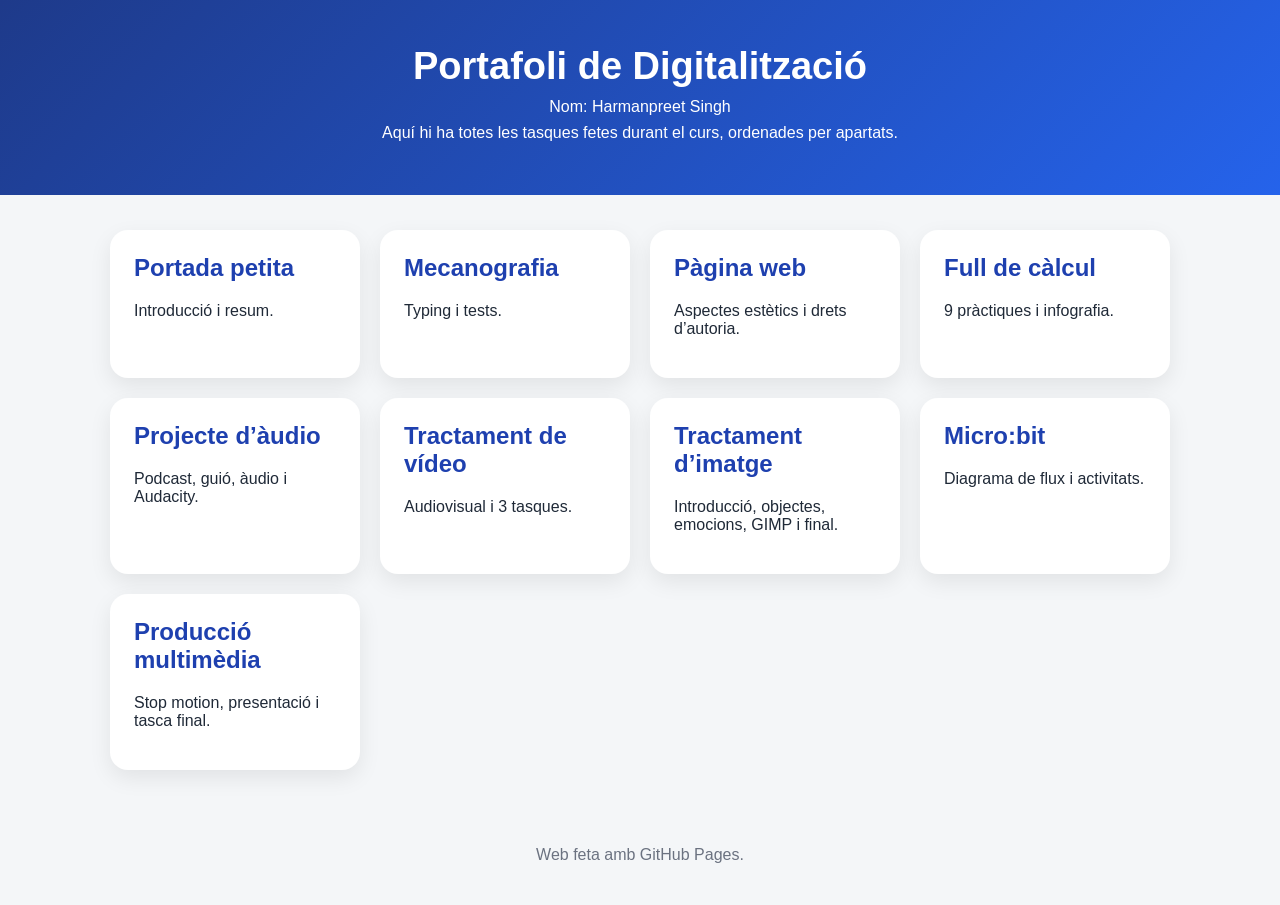
<file: index.html>
<!DOCTYPE html>
<html lang="ca">
<head>
  <meta charset="UTF-8" />
  <meta name="viewport" content="width=device-width, initial-scale=1.0" />
  <title>Portafoli de Digitalització</title>
  <link rel="stylesheet" href="style.css" />
</head>
<body>
  <header>
    <h1>Portafoli de Digitalització</h1>
    <p>Nom: Harmanpreet Singh</p>
    <p>Aquí hi ha totes les tasques fetes durant el curs, ordenades per apartats.</p>
  </header>

  <main class="grid">
    <a class="card" href="portada.html"><h2>Portada petita</h2><p>Introducció i resum.</p></a>
    <a class="card" href="mecanografia.html"><h2>Mecanografia</h2><p>Typing i tests.</p></a>
    <a class="card" href="web.html"><h2>Pàgina web</h2><p>Aspectes estètics i drets d’autoria.</p></a>
    <a class="card" href="full-calcul.html"><h2>Full de càlcul</h2><p>9 pràctiques i infografia.</p></a>
    <a class="card" href="audio.html"><h2>Projecte d’àudio</h2><p>Podcast, guió, àudio i Audacity.</p></a>
    <a class="card" href="video.html"><h2>Tractament de vídeo</h2><p>Audiovisual i 3 tasques.</p></a>
    <a class="card" href="imatge.html"><h2>Tractament d’imatge</h2><p>Introducció, objectes, emocions, GIMP i final.</p></a>
    <a class="card" href="microbit.html"><h2>Micro:bit</h2><p>Diagrama de flux i activitats.</p></a>
    <a class="card" href="multimedia.html"><h2>Producció multimèdia</h2><p>Stop motion, presentació i tasca final.</p></a>
  </main>

  <footer>
    <p>Web feta amb GitHub Pages.</p>
  </footer>
</body>
</html>
</file>
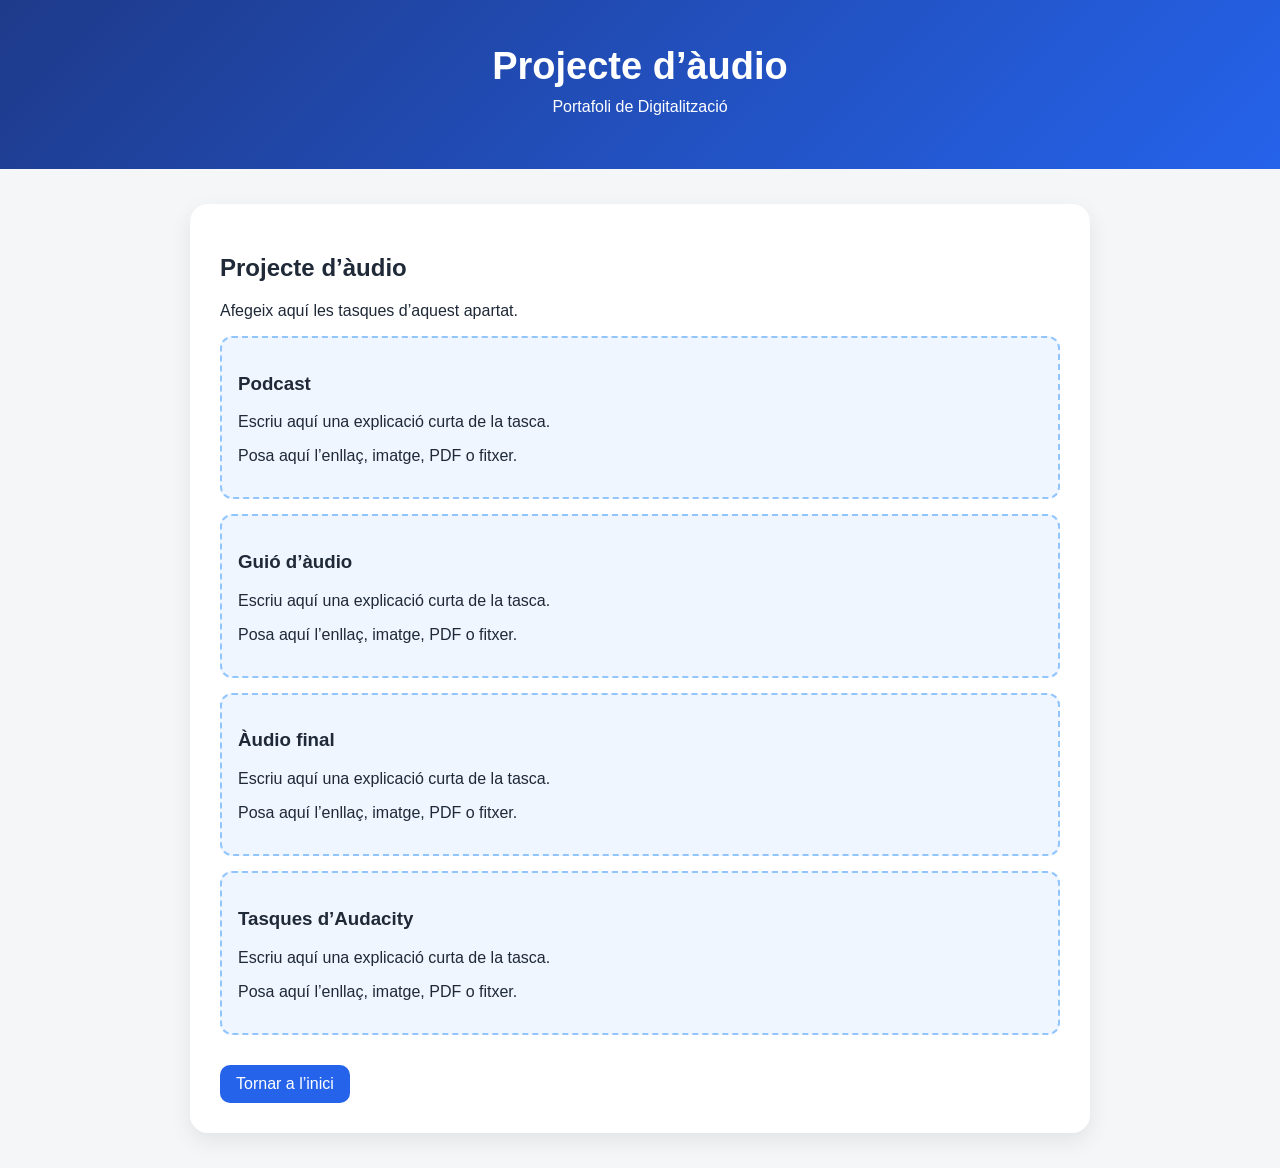
<file: audio.html>
<!DOCTYPE html>
<html lang="ca">
<head>
  <meta charset="UTF-8" />
  <meta name="viewport" content="width=device-width, initial-scale=1.0" />
  <title>Projecte d’àudio</title>
  <link rel="stylesheet" href="style.css" />
</head>
<body>
  <header>
    <h1>Projecte d’àudio</h1>
    <p>Portafoli de Digitalització</p>
  </header>

  <main class="page">
    <h2>Projecte d’àudio</h2>
    <p>Afegeix aquí les tasques d’aquest apartat.</p>
      <div class="task-box">
        <h3>Podcast</h3>
        <p>Escriu aquí una explicació curta de la tasca.</p>
        <p>Posa aquí l’enllaç, imatge, PDF o fitxer.</p>
      </div>
      <div class="task-box">
        <h3>Guió d’àudio</h3>
        <p>Escriu aquí una explicació curta de la tasca.</p>
        <p>Posa aquí l’enllaç, imatge, PDF o fitxer.</p>
      </div>
      <div class="task-box">
        <h3>Àudio final</h3>
        <p>Escriu aquí una explicació curta de la tasca.</p>
        <p>Posa aquí l’enllaç, imatge, PDF o fitxer.</p>
      </div>
      <div class="task-box">
        <h3>Tasques d’Audacity</h3>
        <p>Escriu aquí una explicació curta de la tasca.</p>
        <p>Posa aquí l’enllaç, imatge, PDF o fitxer.</p>
      </div>
    <a class="button" href="index.html">Tornar a l’inici</a>
  </main>
</body>
</html>
</file>
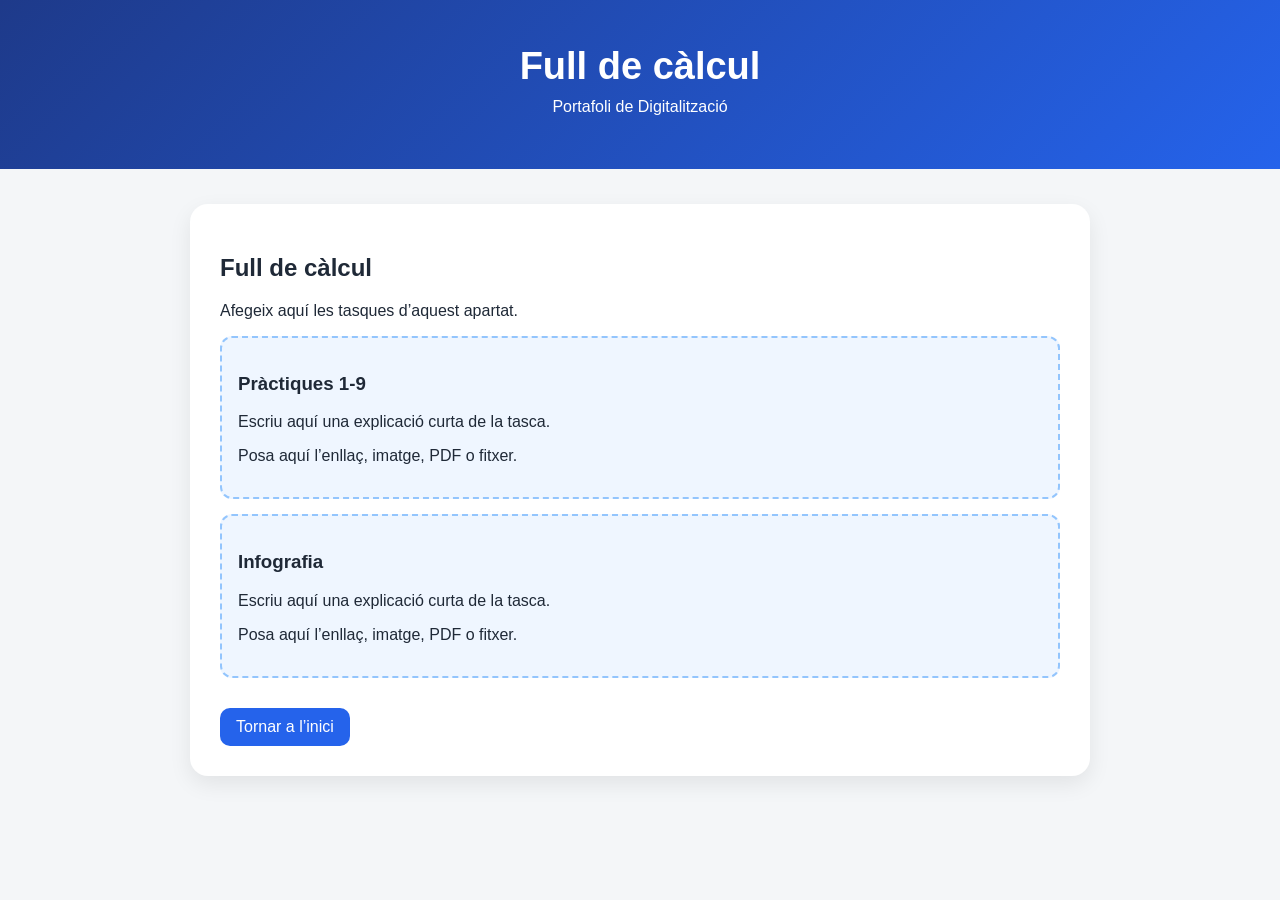
<file: full-calcul.html>
<!DOCTYPE html>
<html lang="ca">
<head>
  <meta charset="UTF-8" />
  <meta name="viewport" content="width=device-width, initial-scale=1.0" />
  <title>Full de càlcul</title>
  <link rel="stylesheet" href="style.css" />
</head>
<body>
  <header>
    <h1>Full de càlcul</h1>
    <p>Portafoli de Digitalització</p>
  </header>

  <main class="page">
    <h2>Full de càlcul</h2>
    <p>Afegeix aquí les tasques d’aquest apartat.</p>
      <div class="task-box">
        <h3>Pràctiques 1-9</h3>
        <p>Escriu aquí una explicació curta de la tasca.</p>
        <p>Posa aquí l’enllaç, imatge, PDF o fitxer.</p>
      </div>
      <div class="task-box">
        <h3>Infografia</h3>
        <p>Escriu aquí una explicació curta de la tasca.</p>
        <p>Posa aquí l’enllaç, imatge, PDF o fitxer.</p>
      </div>
    <a class="button" href="index.html">Tornar a l’inici</a>
  </main>
</body>
</html>
</file>
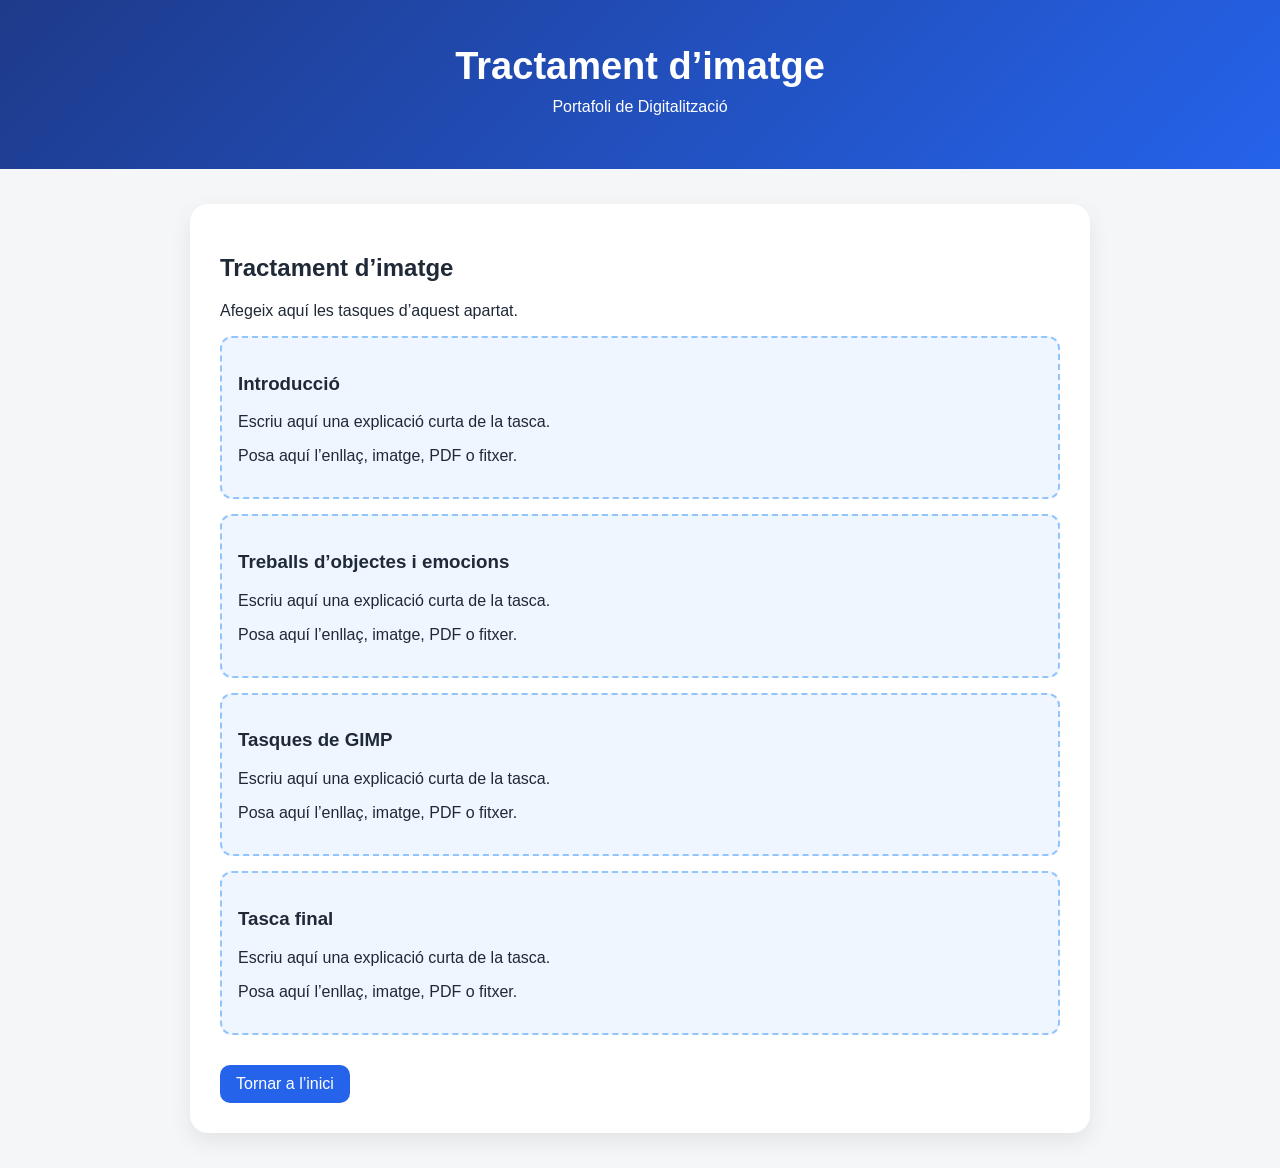
<file: imatge.html>
<!DOCTYPE html>
<html lang="ca">
<head>
  <meta charset="UTF-8" />
  <meta name="viewport" content="width=device-width, initial-scale=1.0" />
  <title>Tractament d’imatge</title>
  <link rel="stylesheet" href="style.css" />
</head>
<body>
  <header>
    <h1>Tractament d’imatge</h1>
    <p>Portafoli de Digitalització</p>
  </header>

  <main class="page">
    <h2>Tractament d’imatge</h2>
    <p>Afegeix aquí les tasques d’aquest apartat.</p>
      <div class="task-box">
        <h3>Introducció</h3>
        <p>Escriu aquí una explicació curta de la tasca.</p>
        <p>Posa aquí l’enllaç, imatge, PDF o fitxer.</p>
      </div>
      <div class="task-box">
        <h3>Treballs d’objectes i emocions</h3>
        <p>Escriu aquí una explicació curta de la tasca.</p>
        <p>Posa aquí l’enllaç, imatge, PDF o fitxer.</p>
      </div>
      <div class="task-box">
        <h3>Tasques de GIMP</h3>
        <p>Escriu aquí una explicació curta de la tasca.</p>
        <p>Posa aquí l’enllaç, imatge, PDF o fitxer.</p>
      </div>
      <div class="task-box">
        <h3>Tasca final</h3>
        <p>Escriu aquí una explicació curta de la tasca.</p>
        <p>Posa aquí l’enllaç, imatge, PDF o fitxer.</p>
      </div>
    <a class="button" href="index.html">Tornar a l’inici</a>
  </main>
</body>
</html>
</file>
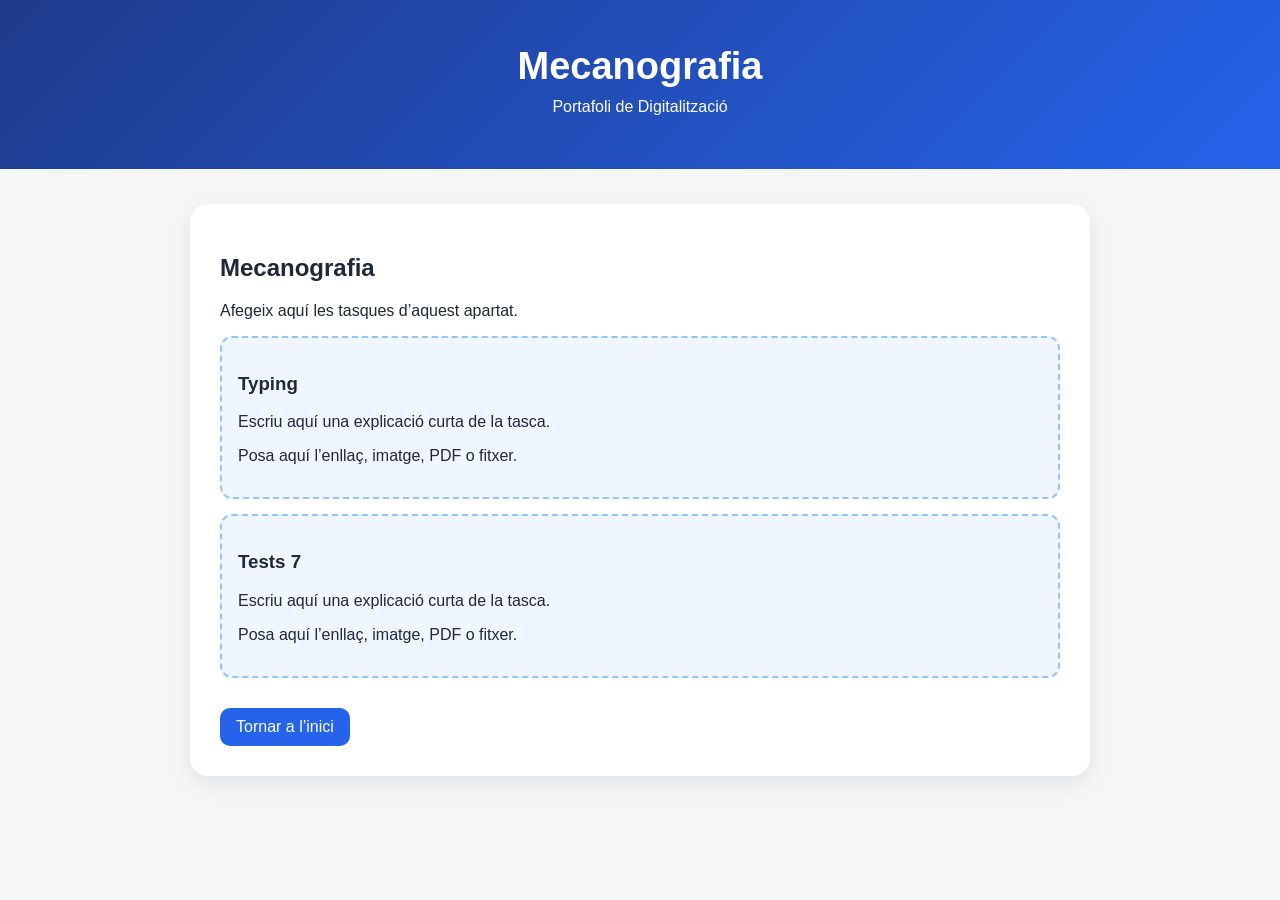
<file: mecanografia.html>
<!DOCTYPE html>
<html lang="ca">
<head>
  <meta charset="UTF-8" />
  <meta name="viewport" content="width=device-width, initial-scale=1.0" />
  <title>Mecanografia</title>
  <link rel="stylesheet" href="style.css" />
</head>
<body>
  <header>
    <h1>Mecanografia</h1>
    <p>Portafoli de Digitalització</p>
  </header>

  <main class="page">
    <h2>Mecanografia</h2>
    <p>Afegeix aquí les tasques d’aquest apartat.</p>
      <div class="task-box">
        <h3>Typing</h3>
        <p>Escriu aquí una explicació curta de la tasca.</p>
        <p>Posa aquí l’enllaç, imatge, PDF o fitxer.</p>
      </div>
      <div class="task-box">
        <h3>Tests 7</h3>
        <p>Escriu aquí una explicació curta de la tasca.</p>
        <p>Posa aquí l’enllaç, imatge, PDF o fitxer.</p>
      </div>
    <a class="button" href="index.html">Tornar a l’inici</a>
  </main>
</body>
</html>
</file>
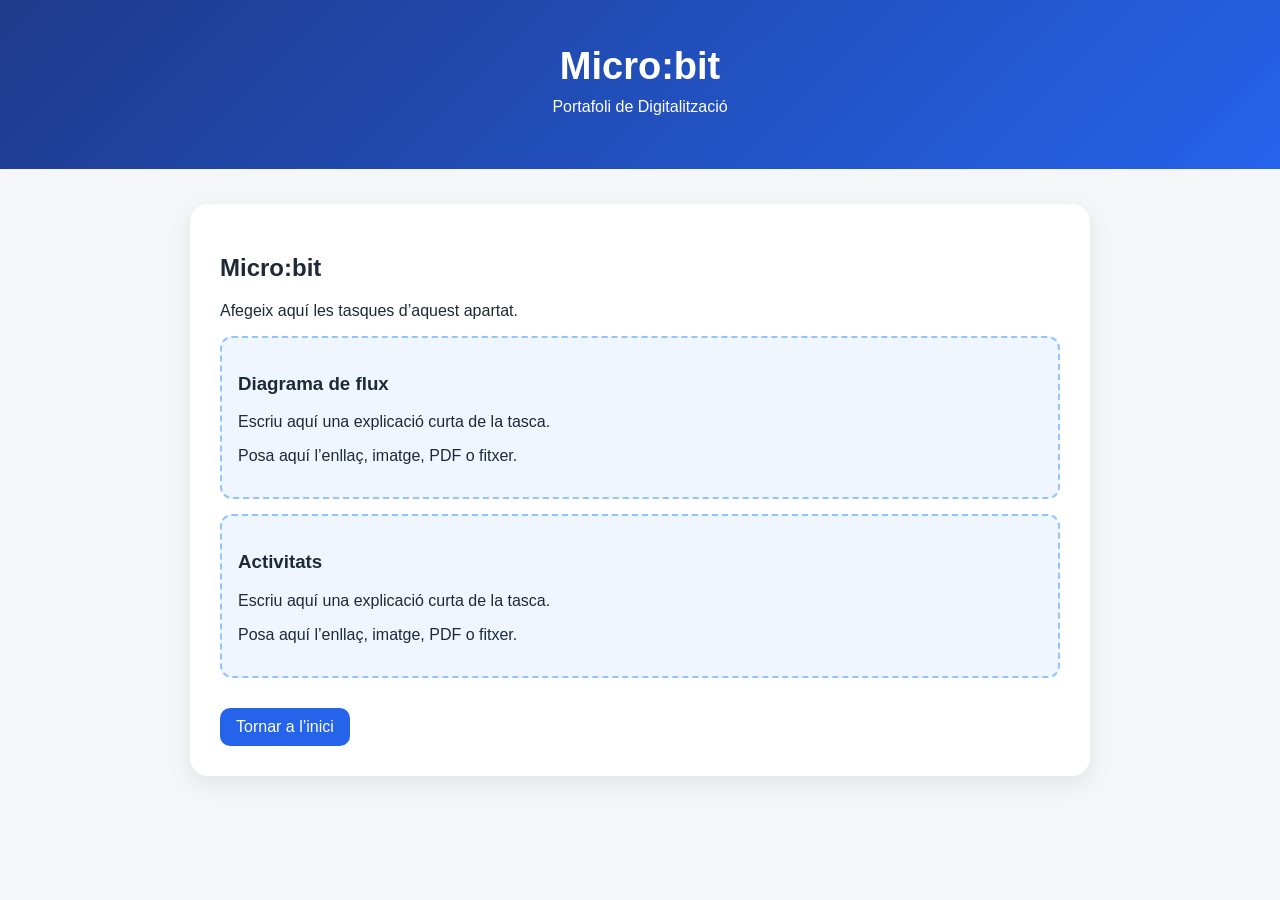
<file: microbit.html>
<!DOCTYPE html>
<html lang="ca">
<head>
  <meta charset="UTF-8" />
  <meta name="viewport" content="width=device-width, initial-scale=1.0" />
  <title>Micro:bit</title>
  <link rel="stylesheet" href="style.css" />
</head>
<body>
  <header>
    <h1>Micro:bit</h1>
    <p>Portafoli de Digitalització</p>
  </header>

  <main class="page">
    <h2>Micro:bit</h2>
    <p>Afegeix aquí les tasques d’aquest apartat.</p>
      <div class="task-box">
        <h3>Diagrama de flux</h3>
        <p>Escriu aquí una explicació curta de la tasca.</p>
        <p>Posa aquí l’enllaç, imatge, PDF o fitxer.</p>
      </div>
      <div class="task-box">
        <h3>Activitats</h3>
        <p>Escriu aquí una explicació curta de la tasca.</p>
        <p>Posa aquí l’enllaç, imatge, PDF o fitxer.</p>
      </div>
    <a class="button" href="index.html">Tornar a l’inici</a>
  </main>
</body>
</html>
</file>
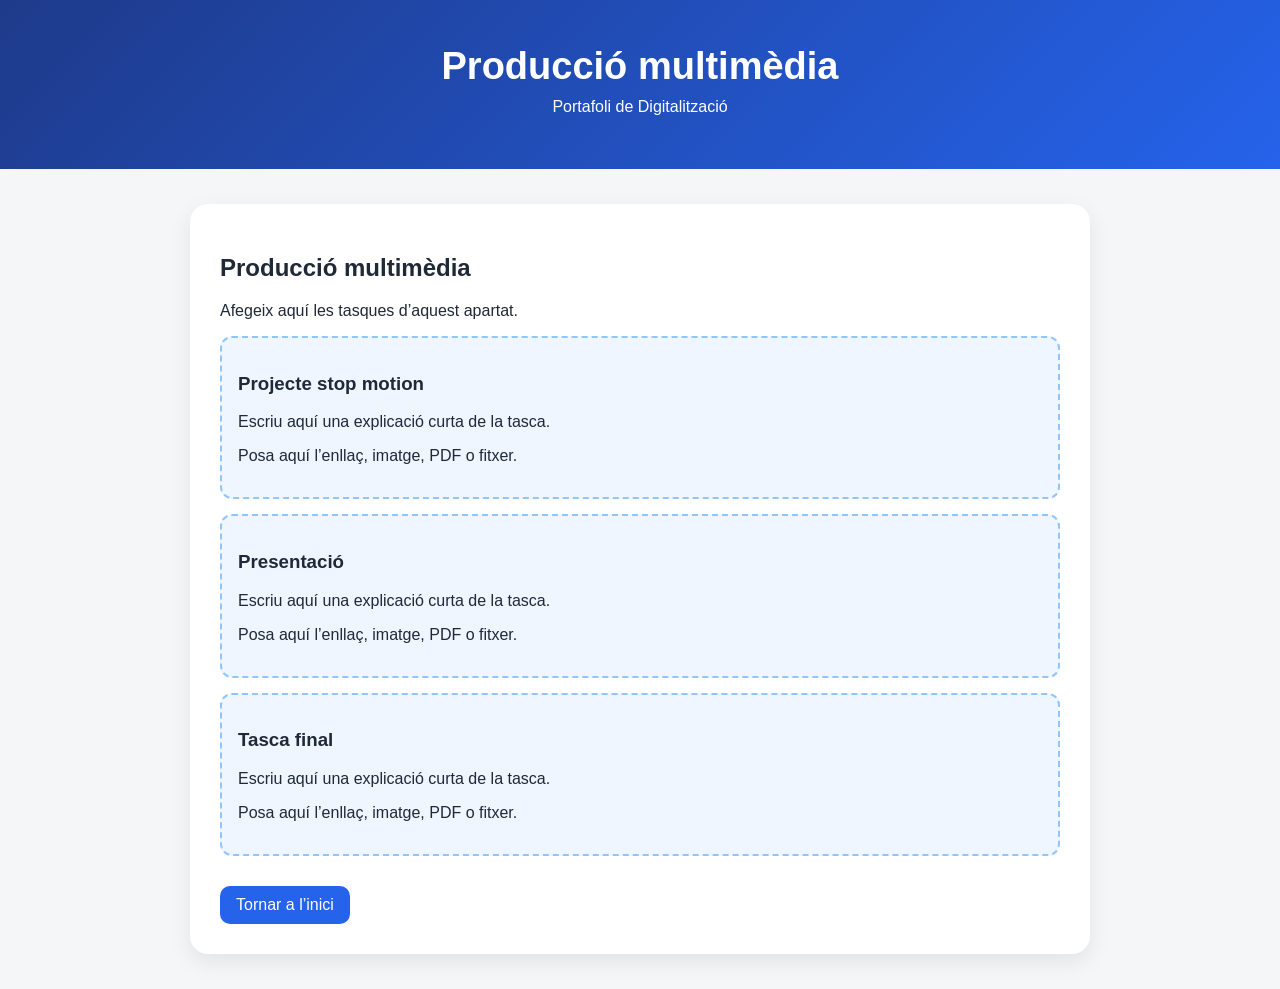
<file: multimedia.html>
<!DOCTYPE html>
<html lang="ca">
<head>
  <meta charset="UTF-8" />
  <meta name="viewport" content="width=device-width, initial-scale=1.0" />
  <title>Producció multimèdia</title>
  <link rel="stylesheet" href="style.css" />
</head>
<body>
  <header>
    <h1>Producció multimèdia</h1>
    <p>Portafoli de Digitalització</p>
  </header>

  <main class="page">
    <h2>Producció multimèdia</h2>
    <p>Afegeix aquí les tasques d’aquest apartat.</p>
      <div class="task-box">
        <h3>Projecte stop motion</h3>
        <p>Escriu aquí una explicació curta de la tasca.</p>
        <p>Posa aquí l’enllaç, imatge, PDF o fitxer.</p>
      </div>
      <div class="task-box">
        <h3>Presentació</h3>
        <p>Escriu aquí una explicació curta de la tasca.</p>
        <p>Posa aquí l’enllaç, imatge, PDF o fitxer.</p>
      </div>
      <div class="task-box">
        <h3>Tasca final</h3>
        <p>Escriu aquí una explicació curta de la tasca.</p>
        <p>Posa aquí l’enllaç, imatge, PDF o fitxer.</p>
      </div>
    <a class="button" href="index.html">Tornar a l’inici</a>
  </main>
</body>
</html>
</file>
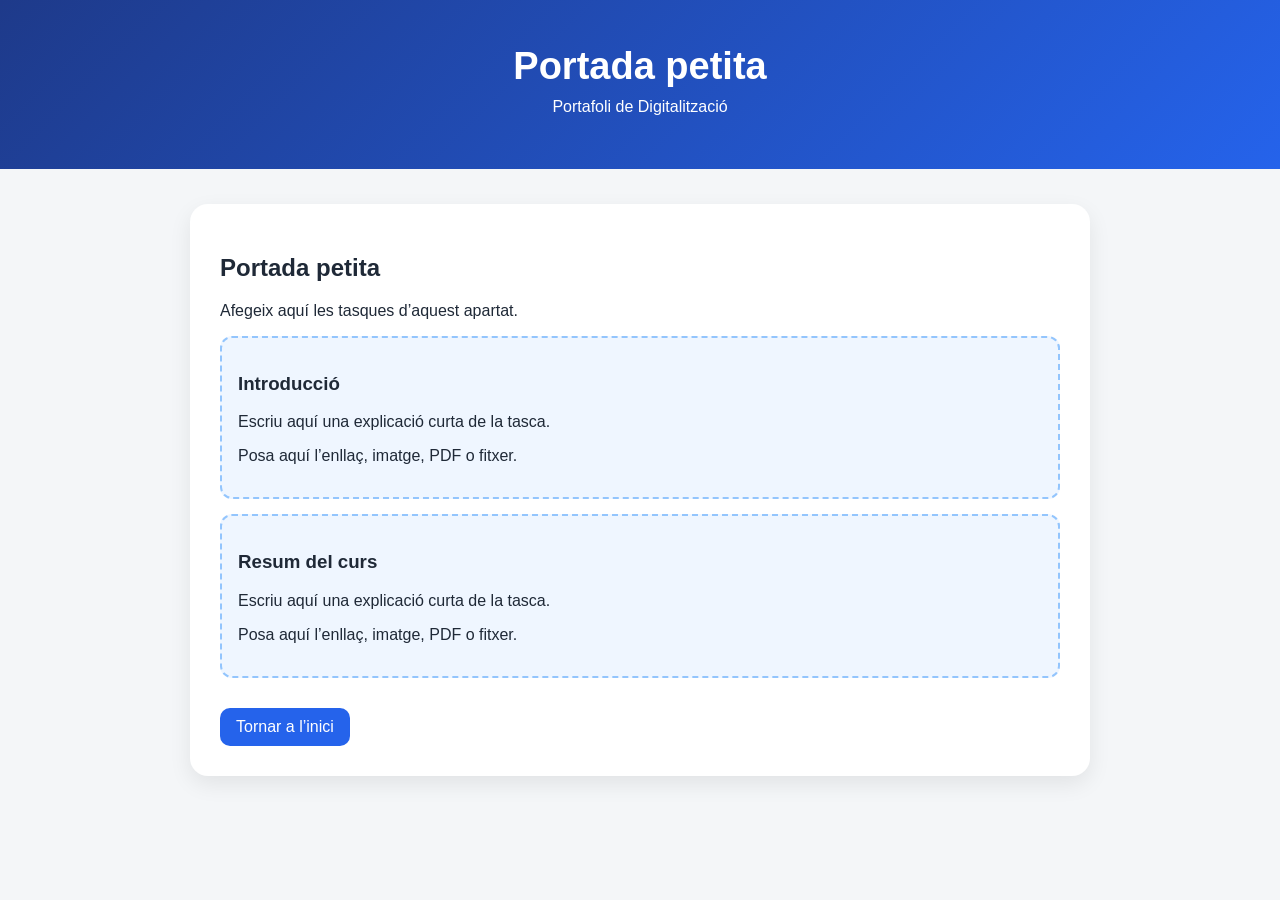
<file: portada.html>
<!DOCTYPE html>
<html lang="ca">
<head>
  <meta charset="UTF-8" />
  <meta name="viewport" content="width=device-width, initial-scale=1.0" />
  <title>Portada petita</title>
  <link rel="stylesheet" href="style.css" />
</head>
<body>
  <header>
    <h1>Portada petita</h1>
    <p>Portafoli de Digitalització</p>
  </header>

  <main class="page">
    <h2>Portada petita</h2>
    <p>Afegeix aquí les tasques d’aquest apartat.</p>
      <div class="task-box">
        <h3>Introducció</h3>
        <p>Escriu aquí una explicació curta de la tasca.</p>
        <p>Posa aquí l’enllaç, imatge, PDF o fitxer.</p>
      </div>
      <div class="task-box">
        <h3>Resum del curs</h3>
        <p>Escriu aquí una explicació curta de la tasca.</p>
        <p>Posa aquí l’enllaç, imatge, PDF o fitxer.</p>
      </div>
    <a class="button" href="index.html">Tornar a l’inici</a>
  </main>
</body>
</html>
</file>
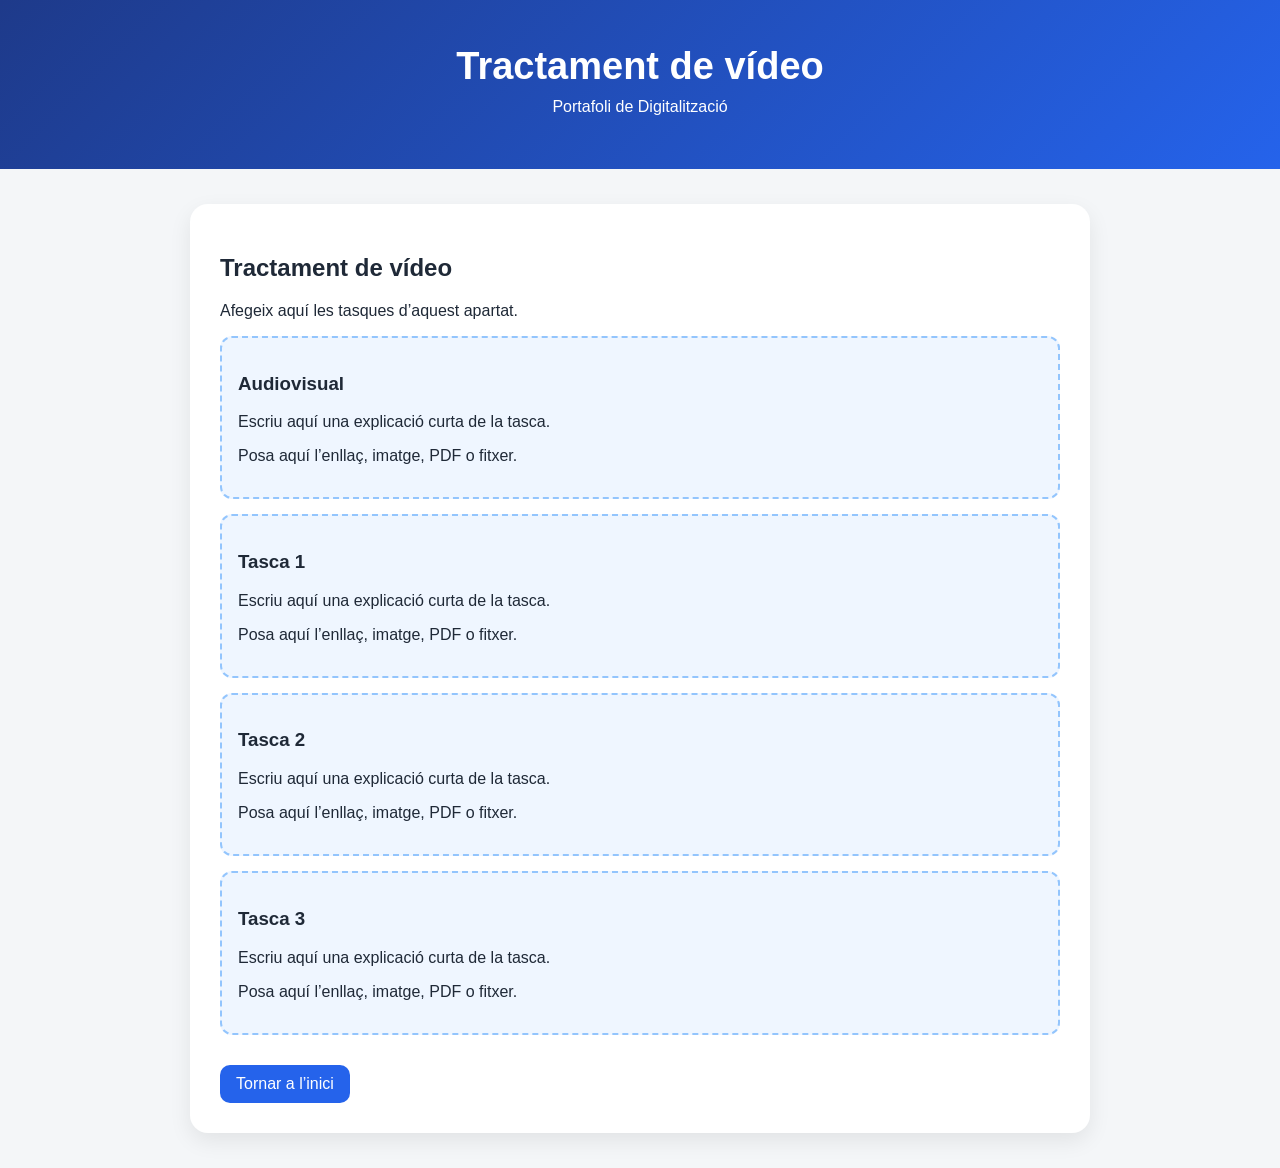
<file: video.html>
<!DOCTYPE html>
<html lang="ca">
<head>
  <meta charset="UTF-8" />
  <meta name="viewport" content="width=device-width, initial-scale=1.0" />
  <title>Tractament de vídeo</title>
  <link rel="stylesheet" href="style.css" />
</head>
<body>
  <header>
    <h1>Tractament de vídeo</h1>
    <p>Portafoli de Digitalització</p>
  </header>

  <main class="page">
    <h2>Tractament de vídeo</h2>
    <p>Afegeix aquí les tasques d’aquest apartat.</p>
      <div class="task-box">
        <h3>Audiovisual</h3>
        <p>Escriu aquí una explicació curta de la tasca.</p>
        <p>Posa aquí l’enllaç, imatge, PDF o fitxer.</p>
      </div>
      <div class="task-box">
        <h3>Tasca 1</h3>
        <p>Escriu aquí una explicació curta de la tasca.</p>
        <p>Posa aquí l’enllaç, imatge, PDF o fitxer.</p>
      </div>
      <div class="task-box">
        <h3>Tasca 2</h3>
        <p>Escriu aquí una explicació curta de la tasca.</p>
        <p>Posa aquí l’enllaç, imatge, PDF o fitxer.</p>
      </div>
      <div class="task-box">
        <h3>Tasca 3</h3>
        <p>Escriu aquí una explicació curta de la tasca.</p>
        <p>Posa aquí l’enllaç, imatge, PDF o fitxer.</p>
      </div>
    <a class="button" href="index.html">Tornar a l’inici</a>
  </main>
</body>
</html>
</file>
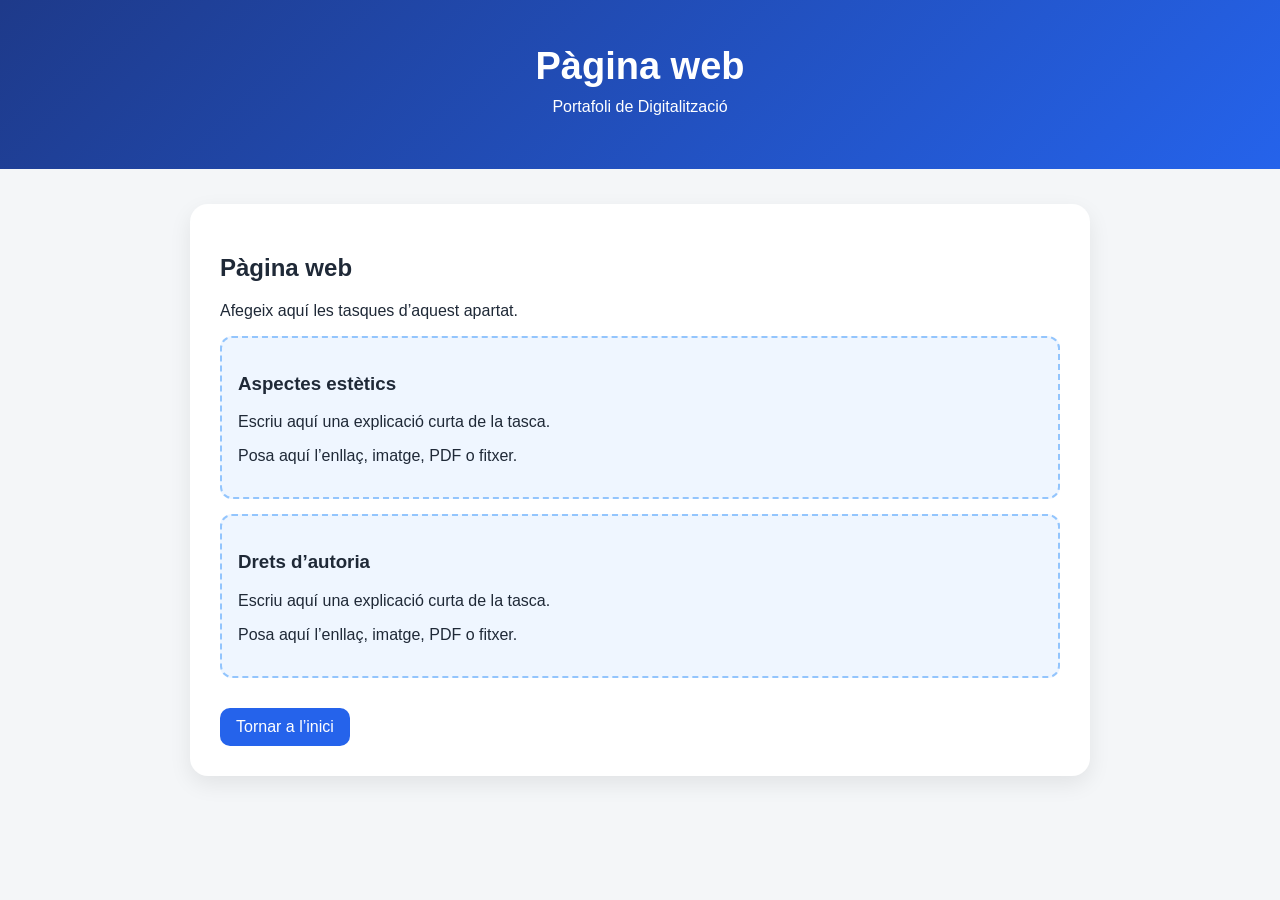
<file: web.html>
<!DOCTYPE html>
<html lang="ca">
<head>
  <meta charset="UTF-8" />
  <meta name="viewport" content="width=device-width, initial-scale=1.0" />
  <title>Pàgina web</title>
  <link rel="stylesheet" href="style.css" />
</head>
<body>
  <header>
    <h1>Pàgina web</h1>
    <p>Portafoli de Digitalització</p>
  </header>

  <main class="page">
    <h2>Pàgina web</h2>
    <p>Afegeix aquí les tasques d’aquest apartat.</p>
      <div class="task-box">
        <h3>Aspectes estètics</h3>
        <p>Escriu aquí una explicació curta de la tasca.</p>
        <p>Posa aquí l’enllaç, imatge, PDF o fitxer.</p>
      </div>
      <div class="task-box">
        <h3>Drets d’autoria</h3>
        <p>Escriu aquí una explicació curta de la tasca.</p>
        <p>Posa aquí l’enllaç, imatge, PDF o fitxer.</p>
      </div>
    <a class="button" href="index.html">Tornar a l’inici</a>
  </main>
</body>
</html>
</file>
<file: style.css>
* { box-sizing: border-box; }
body {
  margin: 0;
  font-family: Arial, sans-serif;
  background: #f4f6f8;
  color: #1f2937;
}
header {
  background: linear-gradient(135deg, #1e3a8a, #2563eb);
  color: white;
  padding: 45px 20px;
  text-align: center;
}
header h1 { margin: 0 0 10px; font-size: 38px; }
header p { margin: 8px 0; }
.grid {
  max-width: 1100px;
  margin: 35px auto;
  padding: 0 20px;
  display: grid;
  grid-template-columns: repeat(auto-fit, minmax(240px, 1fr));
  gap: 20px;
}
.card {
  background: white;
  padding: 24px;
  border-radius: 18px;
  text-decoration: none;
  color: #1f2937;
  box-shadow: 0 8px 22px rgba(0,0,0,0.08);
  transition: transform 0.2s, box-shadow 0.2s;
}
.card:hover { transform: translateY(-5px); box-shadow: 0 12px 28px rgba(0,0,0,0.14); }
.card h2 { margin-top: 0; color: #1e40af; }
.page {
  max-width: 900px;
  margin: 35px auto;
  background: white;
  padding: 30px;
  border-radius: 18px;
  box-shadow: 0 8px 22px rgba(0,0,0,0.08);
}
a.button {
  display: inline-block;
  margin-top: 15px;
  background: #2563eb;
  color: white;
  padding: 10px 16px;
  border-radius: 10px;
  text-decoration: none;
}
.task-box {
  border: 2px dashed #93c5fd;
  background: #eff6ff;
  padding: 16px;
  border-radius: 12px;
  margin: 15px 0;
}
footer { text-align: center; padding: 25px; color: #6b7280; }
</file>
